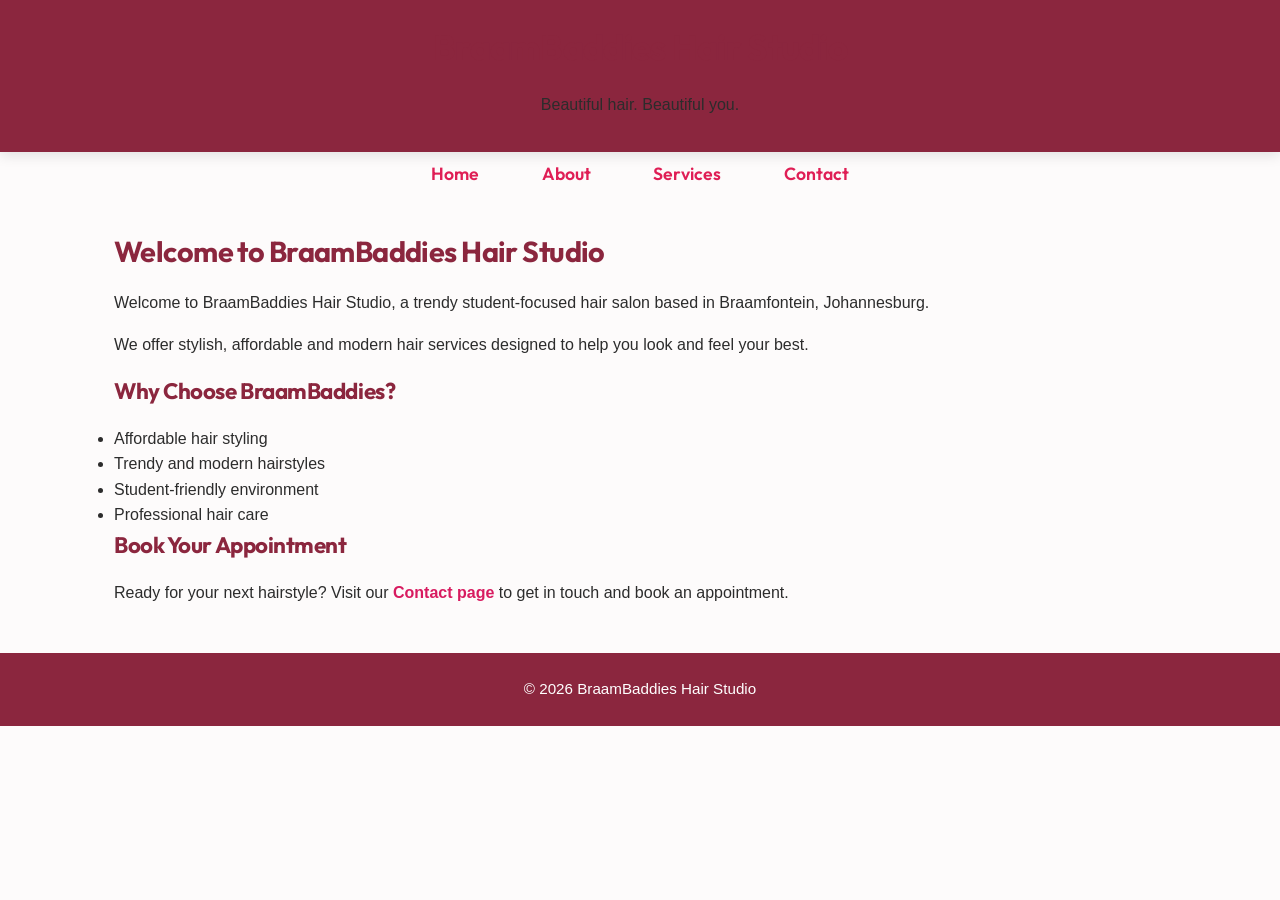
<file: BraamBaddies Hair Studio/index.html>
<!DOCTYPE html>
<html>
<head>
    <title>BraamBaddies Hair Studio</title>
    <link rel="stylesheet" href="css/style.css">
    <link rel="preconnect" href="https://fonts.googleapis.com">
<link rel="preconnect" href="https://fonts.gstatic.com" crossorigin>
<link href="https://fonts.googleapis.com/css2?family=Outfit:wght@400;500;600;700&display=swap" rel="stylesheet">
</head>

<body>

    <header>
        <h1>BraamBaddies Hair Studio</h1>
        <p>Beautiful hair. Beautiful you.</p>
    </header>

    <nav>
        <a href="index.html">Home</a>
        <a href="about.html">About</a>
        <a href="services.html">Services</a>
        <a href="contact.html">Contact</a>
    </nav>

    <main>
        <h2>Welcome to BraamBaddies Hair Studio</h2>

        <p>
            Welcome to BraamBaddies Hair Studio, a trendy student-focused
            hair salon based in Braamfontein, Johannesburg.
        </p>

        <p>
            We offer stylish, affordable and modern hair services
            designed to help you look and feel your best.
        </p>

        <h3>Why Choose BraamBaddies?</h3>

        <ul>
            <li>Affordable hair styling</li>
            <li>Trendy and modern hairstyles</li>
            <li>Student-friendly environment</li>
            <li>Professional hair care</li>
        </ul>

        <h3>Book Your Appointment</h3>

        <p>
            Ready for your next hairstyle? Visit our
            <a href="contact.html">Contact page</a> to get in touch
            and book an appointment.
        </p>
    </main>

    <footer>
        <p>&copy; 2026 BraamBaddies Hair Studio</p>
    </footer>

</body>
</html>
</file>
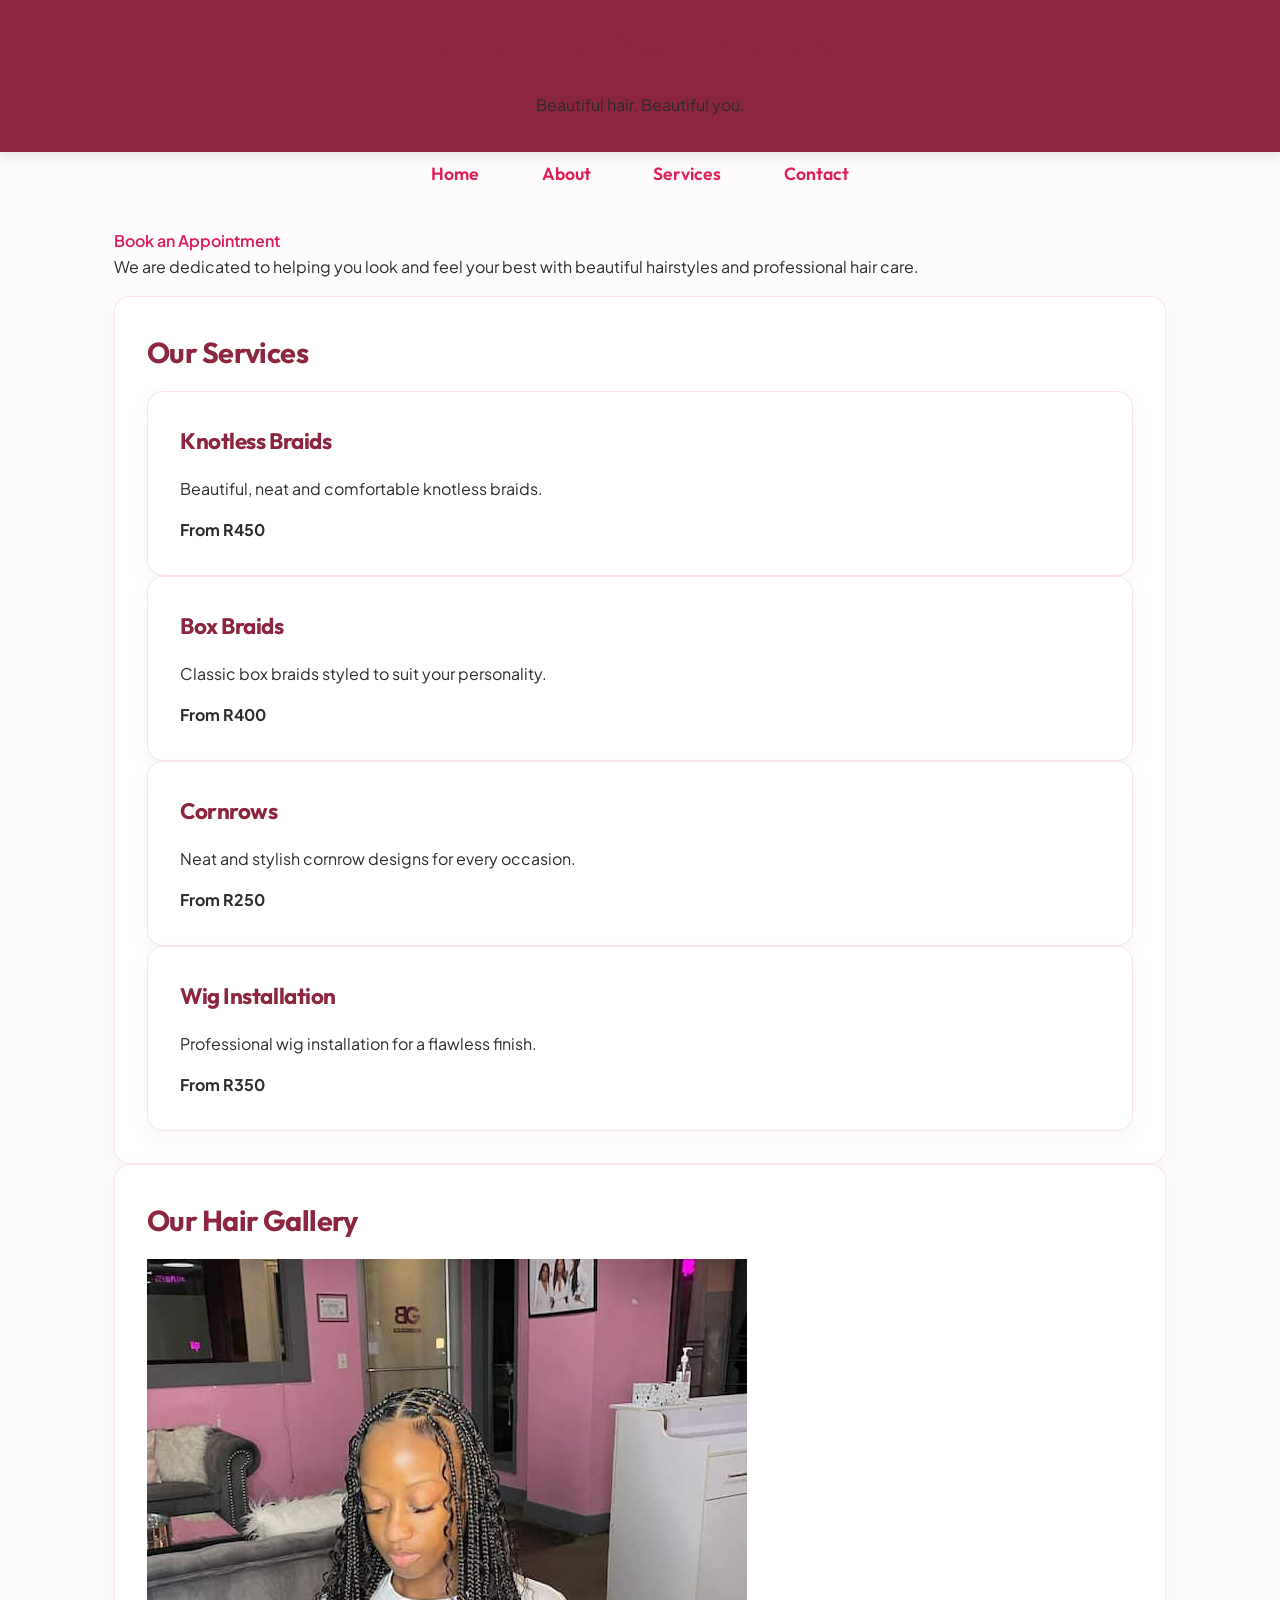
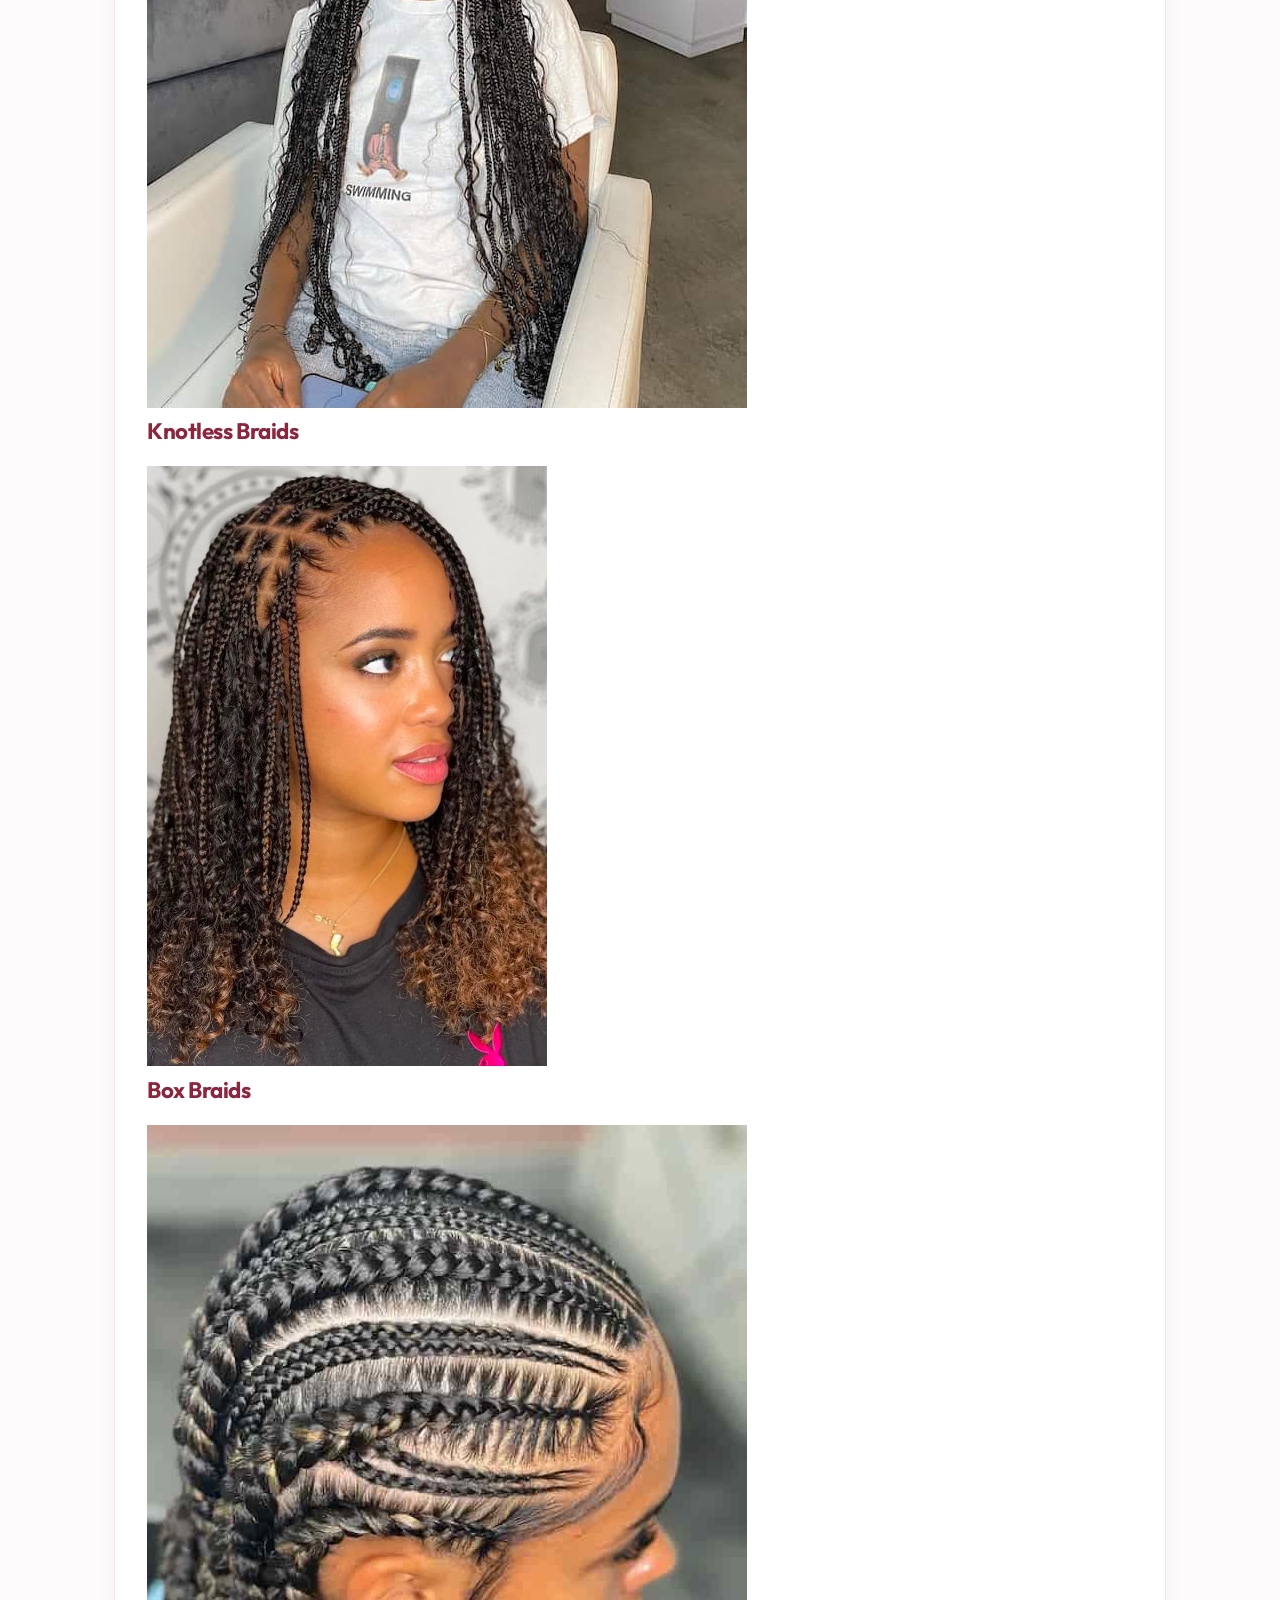
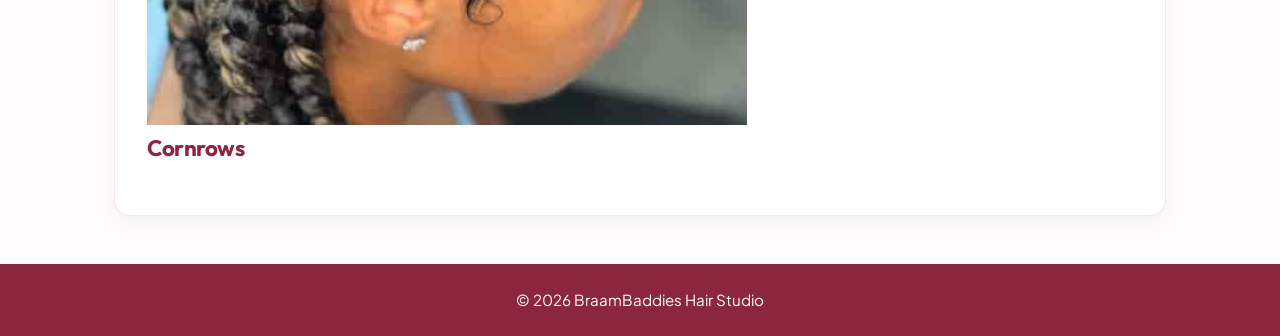
<file: BraamBaddies Hair Studio/about.html>
<!DOCTYPE html>
<html>
<head>
    <title>BraamBaddies Hair Studio</title>
    <link rel="stylesheet" href="css/style.css">
    <link rel="preconnect" href="https://fonts.googleapis.com">
<link rel="preconnect" href="https://fonts.gstatic.com" crossorigin>
<link href="https://fonts.googleapis.com/css2?family=Outfit:wght@500;600;700&family=Plus+Jakarta+Sans:wght@400;500;600&display=swap" rel="stylesheet">
</head>

<body>

    <header>
        <h1>BraamBaddies Hair Studio</h1>
        <p>Beautiful hair. Beautiful you.</p>
    </header>

    <nav>
        <a href="index.html">Home</a>
        <a href="about.html">About</a>
        <a href="services.html">Services</a>
        <a href="contact.html">Contact</a>
    </nav>

    <main>
    <a href="contact.html" 
    class="appointment-button">Book an Appointment</a>

    <p>
        We are dedicated to helping you look and feel your best
        with beautiful hairstyles and professional hair care.
    </p>


    <section class="services">
        <h2>Our Services</h2>

        <div class="service-card">
            <h3>Knotless Braids</h3>
            <p>Beautiful, neat and comfortable knotless braids.</p>
            <strong>From R450</strong>
        </div>

        <div class="service-card">
            <h3>Box Braids</h3>
            <p>Classic box braids styled to suit your personality.</p>
            <strong>From R400</strong>
        </div>

        <div class="service-card">
            <h3>Cornrows</h3>
            <p>Neat and stylish cornrow designs for every occasion.</p>
            <strong>From R250</strong>
        </div>

        <div class="service-card">
            <h3>Wig Installation</h3>
            <p>Professional wig installation for a flawless finish.</p>
            <strong>From R350</strong>
        </div>
    </section>
    <section class="gallery">
    <h2>Our Hair Gallery</h2>

    <div class="gallery-container">
        <div class="gallery-item">
            <img src="images/knotless.png" 
            alt="Knotless braids">
            <h3>Knotless Braids</h3>
        </div>

        <div class="gallery-item">
            <img src="images/boxbraids.png" alt="Box braids">
            <h3>Box Braids</h3>
        </div>

        <div class="gallery-item">
            <img src="images/cornrows.png"
             alt="Cornrows hairstyle">
            <h3>Cornrows</h3>
        </div>
    </div>
</section>
</main>

    <footer>
        <p>&copy; 2026 BraamBaddies Hair Studio</p>
    </footer>

</body>
</html>
</file>
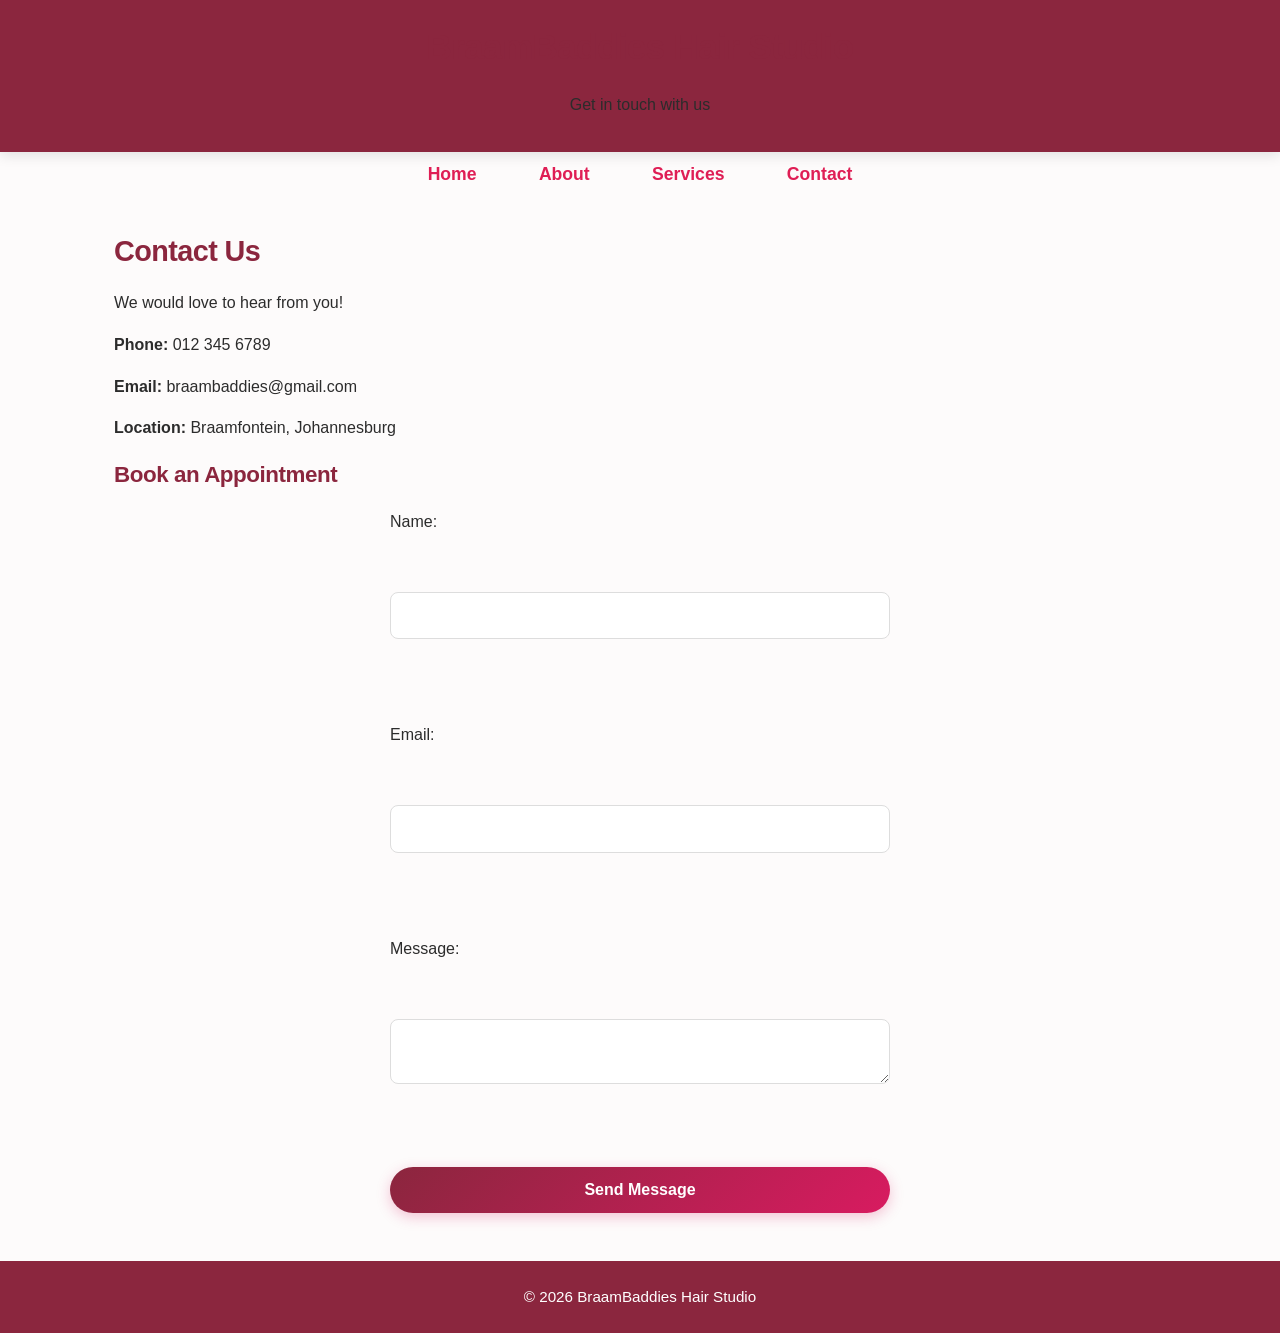
<file: BraamBaddies Hair Studio/contact.html>
<!DOCTYPE html>
<html>
<head>
    <title>Contact - BraamBaddies Hair Studio</title>
    <link rel="stylesheet" href="css/style.css">
</head>

<body>

    <header>
        <h1>BraamBaddies Hair Studio</h1>
        <p>Get in touch with us</p>
    </header>

    <nav>
        <a href="index.html">Home</a>
        <a href="about.html">About</a>
        <a href="services.html">Services</a>
        <a href="contact.html">Contact</a>
    </nav>

    <main>
        <h2>Contact Us</h2>

        <p>We would love to hear from you!</p>

        <p><strong>Phone:</strong> 012 345 6789</p>
        <p><strong>Email:</strong> braambaddies@gmail.com</p>
        <p><strong>Location:</strong> Braamfontein, Johannesburg</p>

        <h3>Book an Appointment</h3>

        <form onsubmit="showMessage(); return false;">
            <label for="name">Name:</label><br>
            <input type="text" id="name" name="name"><br><br>

            <label for="email">Email:</label><br>
            <input type="email" id="email" name="email"><br><br>

            <label for="message">Message:</label><br>
            <textarea id="message" name="message"></textarea><br><br>

            <button type="submit">Send Message</button>
        </form>
    </main>

    <footer>
        <p>&copy; 2026 BraamBaddies Hair Studio</p>
    </footer>

</body>

<script src="js/script.js"></script>
</html>
</file>
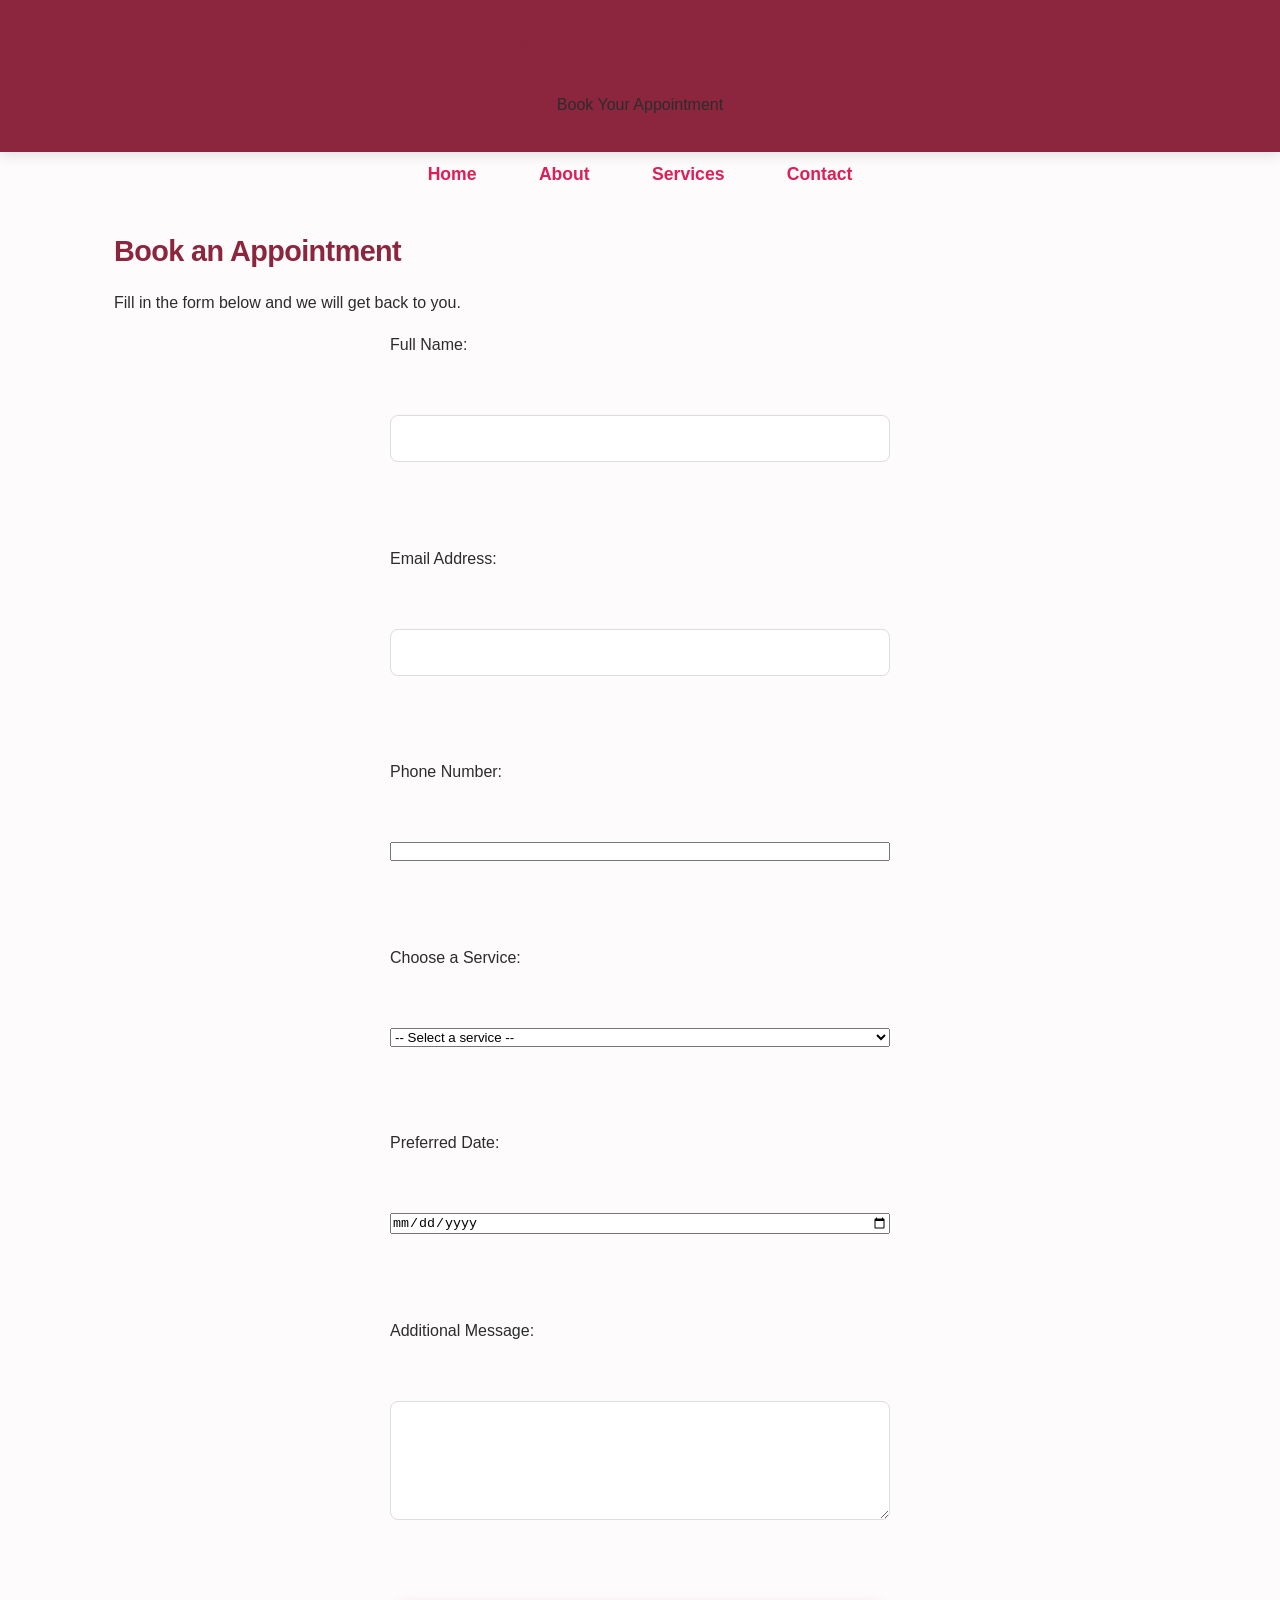
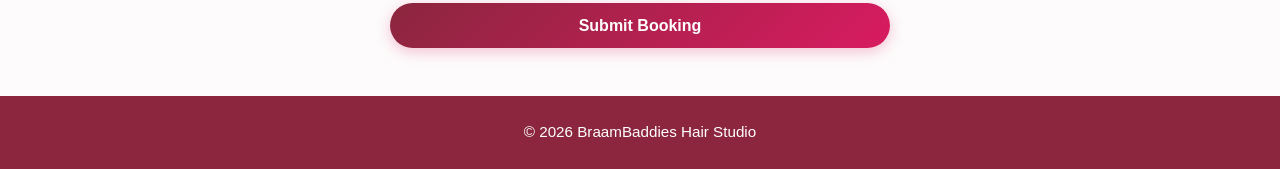
<file: BraamBaddies Hair Studio/enquiry.html>
<!DOCTYPE html>
<html>
<head>
    <title>Book an Appointment - BraamBaddies Hair Studio</title>
    <link rel="stylesheet" href="css/style.css">
</head>

<body>

    <header>
        <h1>BraamBaddies Hair Studio</h1>
        <p>Book Your Appointment</p>
    </header>

    <nav>
        <a href="index.html">Home</a>
        <a href="about.html">About</a>
        <a href="services.html">Services</a>
        <a href="contact.html">Contact</a>
    </nav>

    <main>
        <h2>Book an Appointment</h2>

        <p>Fill in the form below and we will get back to you.</p>

        <form onsubmit="showMessage(); return false;">

            <label for="name">Full Name:</label><br>
            <input type="text" id="name" name="name" required>
            <br><br>

            <label for="email">Email Address:</label><br>
            <input type="email" id="email" name="email" required>
            <br><br>

            <label for="phone">Phone Number:</label><br>
            <input type="tel" id="phone" name="phone" required>
            <br><br>

            <label for="service">Choose a Service:</label><br>
            <select id="service" name="service" required>
                <option value="">-- Select a service --</option>
                <option value="knotless">Knotless Braids</option>
                <option value="box-braids">Box Braids</option>
                <option value="cornrows">Cornrows</option>
                <option value="wig-installation">Wig Installation</option>
            </select>
            <br><br>

            <label for="date">Preferred Date:</label><br>
            <input type="date" id="date" name="date" required>
            <br><br>

            <label for="message">Additional Message:</label><br>
            <textarea id="message" name="message" rows="5"></textarea>
            <br><br>

            <button type="submit">Submit Booking</button>

        </form>
    </main>

    <footer>
        <p>&copy; 2026 BraamBaddies Hair Studio</p>
    </footer>

    <script src="js/script.js"></script>

</body>
</html>
</file>
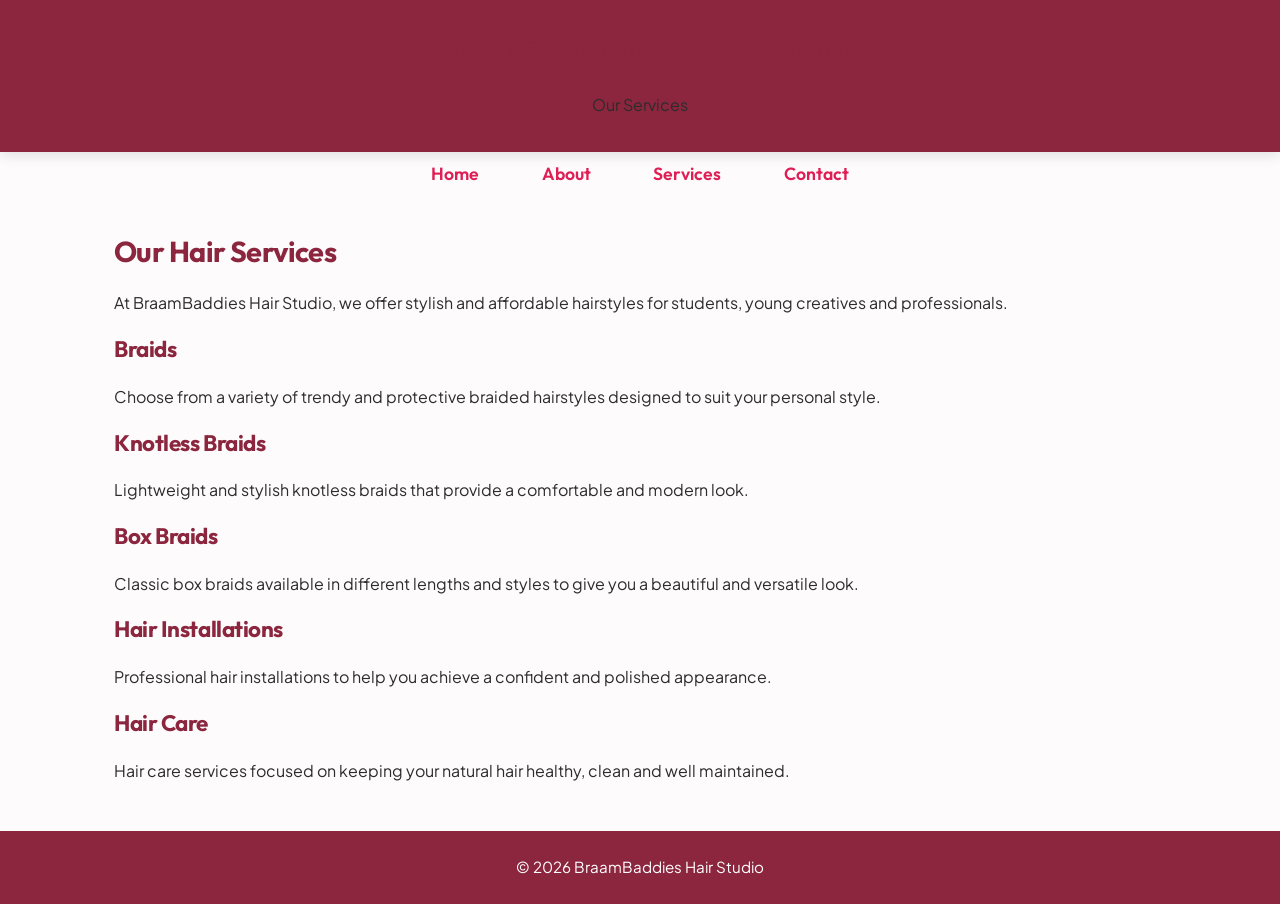
<file: BraamBaddies Hair Studio/services.html>
<!DOCTYPE html>
<html>
<head>
    <title>Services - BraamBaddies Hair Studio</title>
    <link rel="stylesheet" href="css/style.css">
    <link rel="preconnect" href="https://fonts.googleapis.com">
<link rel="preconnect" href="https://fonts.gstatic.com" crossorigin>
<link href="https://fonts.googleapis.com/css2?family=Outfit:wght@500;600;700&family=Plus+Jakarta+Sans:wght@400;500;600&display=swap" rel="stylesheet">
</head>

<body>

    <header>
        <h1>BraamBaddies Hair Studio</h1>
        <p>Our Services</p>
    </header>

    <nav>
        <a href="index.html">Home</a>
        <a href="about.html">About</a>
        <a href="services.html">Services</a>
        <a href="contact.html">Contact</a>
    </nav>

    <main>
        <h2>Our Hair Services</h2>

        <p>
            At BraamBaddies Hair Studio, we offer stylish and affordable
            hairstyles for students, young creatives and professionals.
        </p>

        <h3>Braids</h3>
        <p>
            Choose from a variety of trendy and protective braided
            hairstyles designed to suit your personal style.
        </p>

        <h3>Knotless Braids</h3>
        <p>
            Lightweight and stylish knotless braids that provide a
            comfortable and modern look.
        </p>

        <h3>Box Braids</h3>
        <p>
            Classic box braids available in different lengths and styles
            to give you a beautiful and versatile look.
        </p>

        <h3>Hair Installations</h3>
        <p>
            Professional hair installations to help you achieve a
            confident and polished appearance.
        </p>

        <h3>Hair Care</h3>
        <p>
            Hair care services focused on keeping your natural hair
            healthy, clean and well maintained.
        </p>
    </main>

    <footer>
        <p>&copy; 2026 BraamBaddies Hair Studio</p>
    </footer>

</body>
</html>
</file>
<file: BraamBaddies Hair Studio/css/style.css>
:root {
  --primary-color: #8b263e;       /* Deep Berry/Wine */
  --secondary-color: #fce4ec;     /* Soft Pink Accent */
  --accent-color: #d81b60;        /* Vivid Pink */
  --text-dark: #2c2c2c;           /* Charcoal Text */
  --bg-light: #fdfbfb;            /* Soft Background */
  --card-bg: #ffffff;             /* White Card Background */
}

* {
  box-sizing: border-box;
  margin: 0;
  padding: 0;
}

body {
  font-family: 'Plus Jakarta Sans', sans-serif;
  color: var(--text-dark);
  background-color: var(--bg-light);
  line-height: 1.6;
  font-size: 1rem;
}

   
h1, h2, h3, h4, .logo {
  font-family: 'Outfit', sans-serif;
  color: var(--primary-color);
  letter-spacing: -0.02em;
  margin-bottom: 1rem;
}

h1 { font-size: 2.2rem; }
h2 { font-size: 1.8rem; }
h3 { font-size: 1.4rem; }

p {
  margin-bottom: 1rem;
}

a {
  color: var(--accent-color);
  text-decoration: none;
  font-weight: 600;
  transition: color 0.3s ease;
}

a:hover {
  color: var(--primary-color);
}


header {
  background-color: #8b263e; 
  padding: 1.2rem 2rem;
  box-shadow: 0 4px 12px rgba(0, 0, 0, 0.1);
  text-align: center;
}

nav, .navbar {
  display: flex;
  justify-content: center;
  align-items: center;
  gap: 1.5rem;
}


nav a, .navbar a {
  color: #df1e55 !important; 
  font-family: 'Outfit', sans-serif;
  font-size: 1.1rem;
  font-weight: 600;
  text-decoration: none;
  padding: 0.5rem 1.2rem;
  border-radius: 20px;
  background-color: transparent;
  transition: all 0.3s ease;
}


nav a:hover, .navbar a:hover {
  background-color: #050404 !important;
  color: #ffffff !important;
  transform: translateY(-2px);
}

main {
  max-width: 1100px;
  margin: 2rem auto;
  padding: 0 1.5rem;
}

.services-container, 
.grid-container {
  display: flex;
  flex-direction: row;
  justify-content: space-between;
  gap: 1.5rem;
  margin-top: 1.5rem;
}

.service-card, 
.content-box, 
section {
  background: var(--card-bg);
  border-radius: 16px;
  border: 1px solid rgba(216, 27, 96, 0.12);
  padding: 2rem;
  box-shadow: 0 8px 24px rgba(0, 0, 0, 0.04);
  flex: 1;
  transition: transform 0.3s ease, box-shadow 0.3s ease;
}

.service-card:hover {
  transform: translateY(-6px);
  box-shadow: 0 12px 30px rgba(139, 38, 62, 0.12);
}

.btn, button, input[type="submit"] {
  display: inline-block;
  font-family: 'Outfit', sans-serif;
  background: linear-gradient(135deg, var(--primary-color), var(--accent-color));
  color: #ffffff;
  border: none;
  border-radius: 30px;
  padding: 0.85rem 2rem;
  font-size: 1rem;
  font-weight: 600;
  cursor: pointer;
  box-shadow: 0 4px 14px rgba(216, 27, 96, 0.25);
  transition: all 0.3s ease;
}

.btn:hover, button:hover, input[type="submit"]:hover {
  transform: scale(1.03);
  box-shadow: 0 6px 20px rgba(216, 27, 96, 0.35);
}

form {
  display: flex;
  flex-direction: column;
  gap: 1rem;
  max-width: 500px;
  margin: 0 auto;
}

input[type="text"],
input[type="email"],
textarea {
  width: 100%;
  padding: 0.85rem;
  border: 1px solid #ddd;
  border-radius: 8px;
  font-family: 'Plus Jakarta Sans', sans-serif;
  font-size: 1rem;
  transition: border-color 0.3s ease;
}

input:focus, textarea:focus {
  outline: none;
  border-color: var(--accent-color);
}


footer {
  background-color: var(--primary-color);
  color: #ffffff;
  text-align: center;
  padding: 1.5rem;
  margin-top: 3rem;
  font-size: 0.95rem;
}

footer p {
  margin: 0;
}

/* Tablet Breakpoint (768px and below) */
@media screen and (max-width: 768px) {
  .services-container, 
  .grid-container {
    flex-direction: column;
  }

  main {
    padding: 0 1rem;
  }

  .service-card, 
  .content-box, 
  section {
    width: 100%;
    margin-bottom: 1rem;
  }

  h1 { font-size: 1.8rem; }
  h2 { font-size: 1.5rem; }
}

/* Mobile Breakpoint (480px and below) */
@media screen and (max-width: 480px) {
  header {
    padding: 1rem;
  }

  nav, .navbar {
    flex-direction: column;
    gap: 0.5rem;
  }

  nav a, .navbar a {
    width: 100%;
    text-align: center;
  }

  body {
    font-size: 0.95rem;
  }

  .btn, button, input[type="submit"] {
    width: 100%;
    text-align: center;
  }
}
</file>
